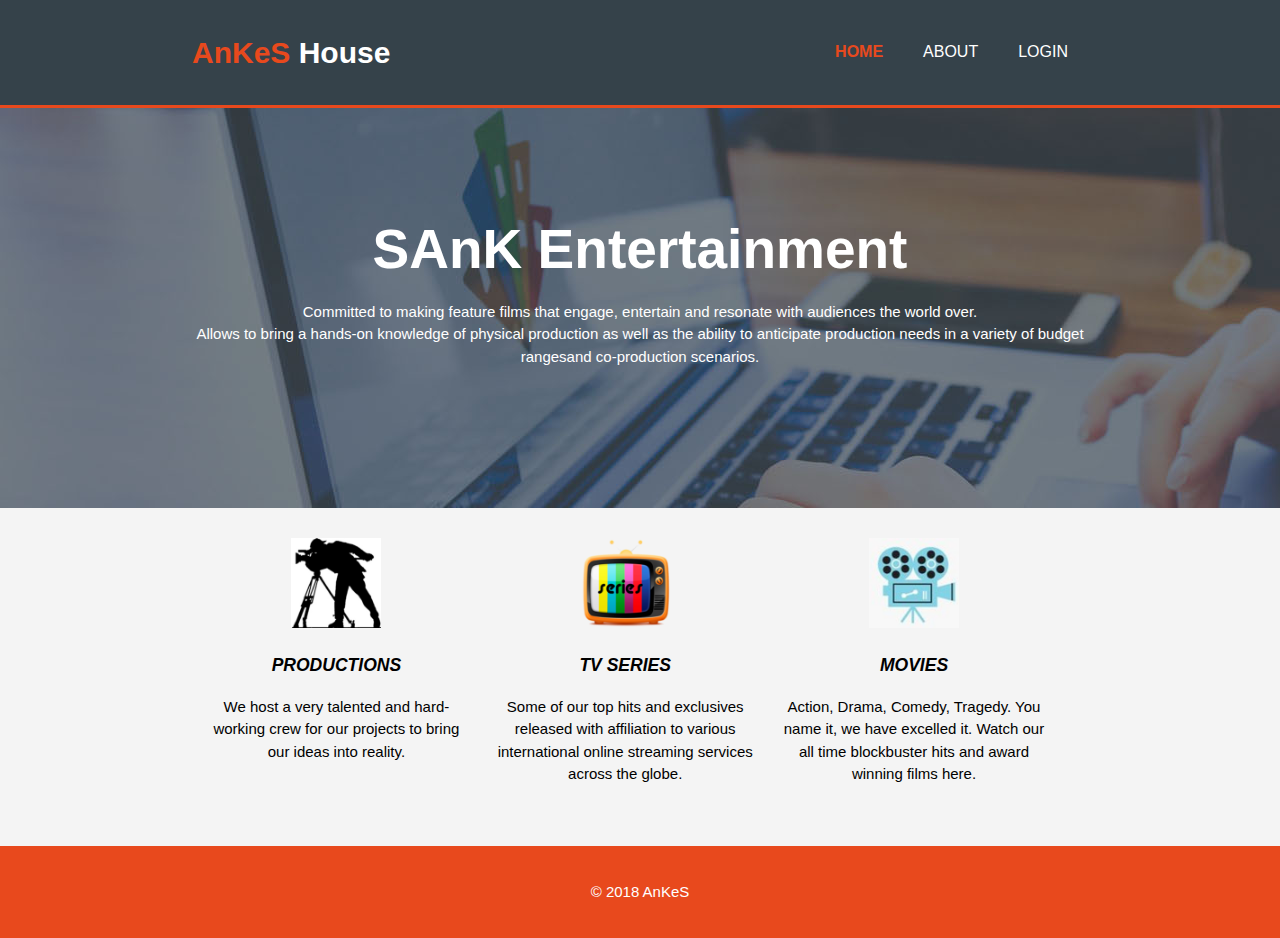
<file: index.html>
<!DOCTYPE html>
<html>
  <head>
    <meta charset="utf-8">
    <title>AnKeS House | Welcome</title>
    <link rel="stylesheet" type="text/css" href="./css/style.css">
  </head>
  <body>
    <header>
      <div class="container">
        <div id="branding">
          <h1><span class="highlight">AnKeS</span> House</h1>
        </div>
        <nav>
          <ul>
            <li class="current"><a href="index.html">Home</a></li>
            <li><a href="about.html">About</a></li>
            <li><a href="login.php">Login</a></li>
          </ul>
        </nav>
      </div>
    </header>

    <section id="showcase" style="background:url('./images/showcase.jpg') no-repeat 0 -400px;">
      <div class="container">
        <h1>SAnK Entertainment</h1>
        <article>Committed to making feature films that engage, entertain and resonate with audiences the world over.<br>
        Allows to bring a hands-on knowledge of physical production as well as the ability to anticipate production needs in a variety of budget rangesand co-production scenarios.</article>
      </div>
    </section>

    <section id="boxes">
      <div class="container">
        <div class="box">
          <a style="color:inherit; text-decoration:none;" href="./login.php"><img src="./images/productions.png">
          <h3><em>PRODUCTIONS</em></h3>
          <summary>We host a very talented and hard-working crew for our projects to bring our ideas into reality.</summary>
        </div>
        <div class="box">
          <a style="color:inherit; text-decoration:none;" href="./tvseries.php"><img src="./images/tv_series.png">
          <h3><em>TV SERIES</em></h3></a>
          <summary>Some of our top hits and exclusives released with affiliation to various international online streaming services across the globe.</summary>
        </div>
        <div class="box">
          <a style="color:inherit; text-decoration:none;" href="./movie.php"><img src="./images/movies.png">
          <h3><em>MOVIES</em></h3></a>
          <summary>Action, Drama, Comedy, Tragedy. You name it, we have excelled it. Watch our all time blockbuster hits and award winning films here.</summary>
        </div>
      </div>
    </section>

    <footer>
      <p>&copy; 2018 AnKeS</p>
    </footer>
  </body>
</html>
</file>
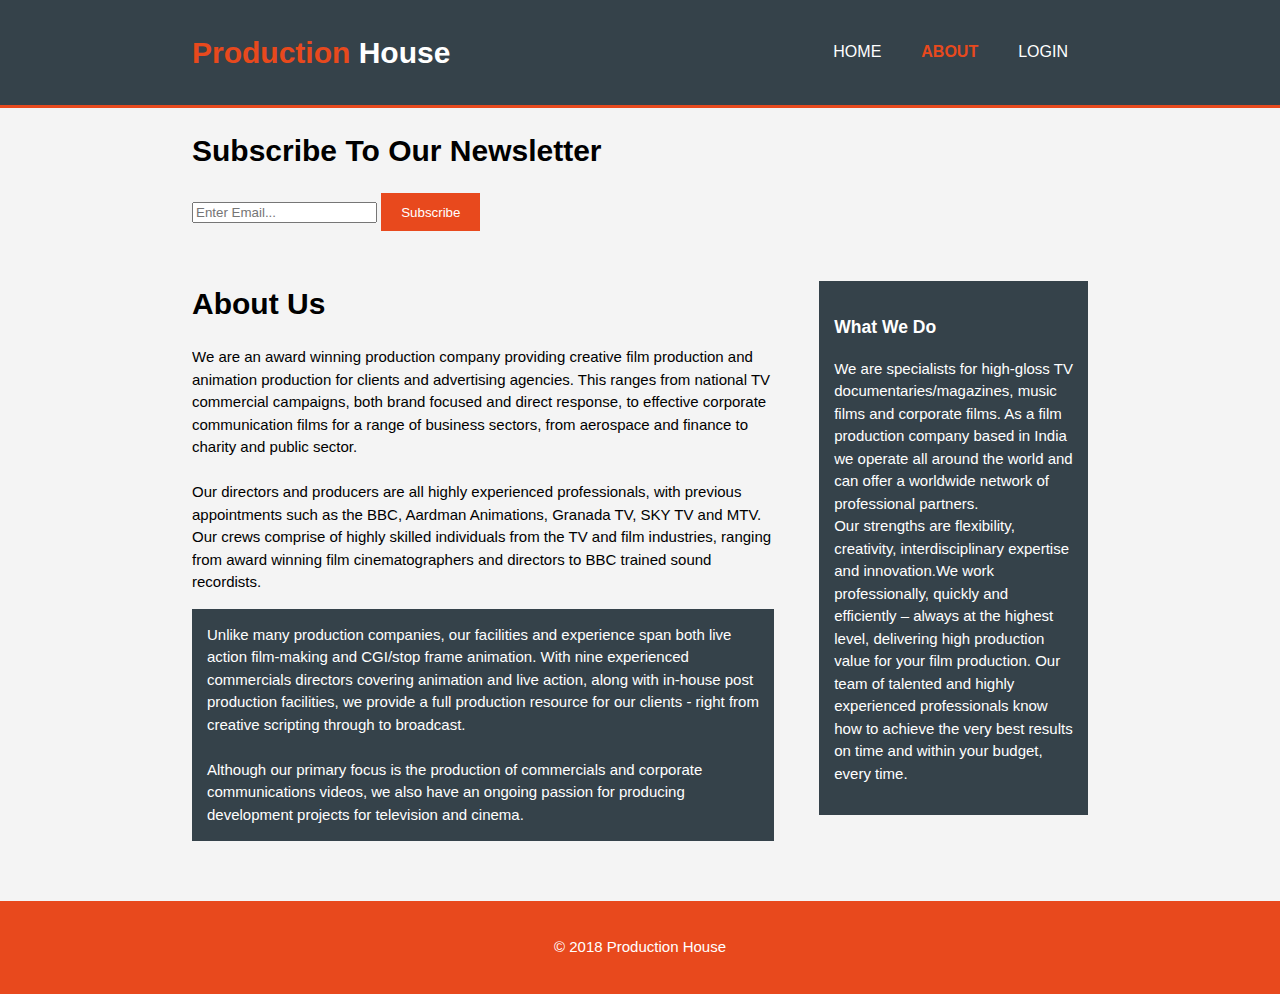
<file: about.html>
<!DOCTYPE html>
<html>
  <head>
    <meta charset="utf-8">
    <meta name="viewport" content="width=device-width">
    <meta name="description" content="Affordable and professional web design">
    <meta name="keywords" content="web design, affordable web design, professional web design">
    <meta name="author" content="Brad Traversy">
    <title>Production House | Welcome</title>
    <link rel="stylesheet" href="./css/style.css">
  </head>
  <body>
    <header>
      <div class="container">
        <div id="branding">
          <h1><span class="highlight">Production</span> House</h1>
        </div>
        <nav>
          <ul>
            <li><a href="index.html">Home</a></li>
            <li class="current"><a href="about.html">About</a></li>
            <li><a href="login.html">Login</a></li>
          </ul>
        </nav>
      </div>
    </header>

    <section id="newsletter">
      <div class="container">
        <h1>Subscribe To Our Newsletter</h1>
        <form>
          <input type="email" placeholder="Enter Email...">
          <button type="submit" class="button_1">Subscribe</button>
        </form>
      </div>
    </section>

    <section id="main">
      <div class="container">
        <article id="main-col">
          <h1 class="page-title">About Us</h1>
          <p>
            We are an award winning production company providing creative film production and animation production for clients and advertising agencies. This ranges from national TV commercial campaigns, both brand focused and direct response, to effective corporate communication films for a range of business sectors, from aerospace and finance to charity and public sector.<br><br> Our directors and producers are all highly experienced professionals, with previous appointments such as the BBC, Aardman Animations, Granada TV, SKY TV and MTV. Our crews comprise of highly skilled individuals from the TV and film industries, ranging from award winning film cinematographers and directors to BBC trained sound recordists.
          </p>
          <p class="dark">
            Unlike many production companies, our facilities and experience span both live action film-making and CGI/stop frame animation. With nine experienced commercials directors covering animation and live action, along with in-house post production facilities, we provide a full production resource for our clients - right from creative scripting through to broadcast.<br><br> Although our primary focus is the production of commercials and corporate communications videos, we also have an ongoing passion for producing development projects for television and cinema.
          </p>
        </article>

        <aside id="sidebar">
          <div class="dark">
            <h3>What We Do</h3>
            <p>We are specialists for high-gloss TV documentaries/magazines, music films and corporate films. As a film production company based in India we operate all around the world and can offer a worldwide network of professional partners.<br> Our strengths are flexibility, creativity, interdisciplinary expertise and innovation.We work professionally, quickly and efficiently – always at the highest level, delivering high production value for your film production. Our team of talented and highly experienced professionals know how to achieve the very best results on time and within your budget, every time.</p>
          </div>
        </aside>
      </div>
    </section>

    <footer>
      <p>&copy; 2018 Production House</p>
    </footer>
  </body>
</html>
</file>
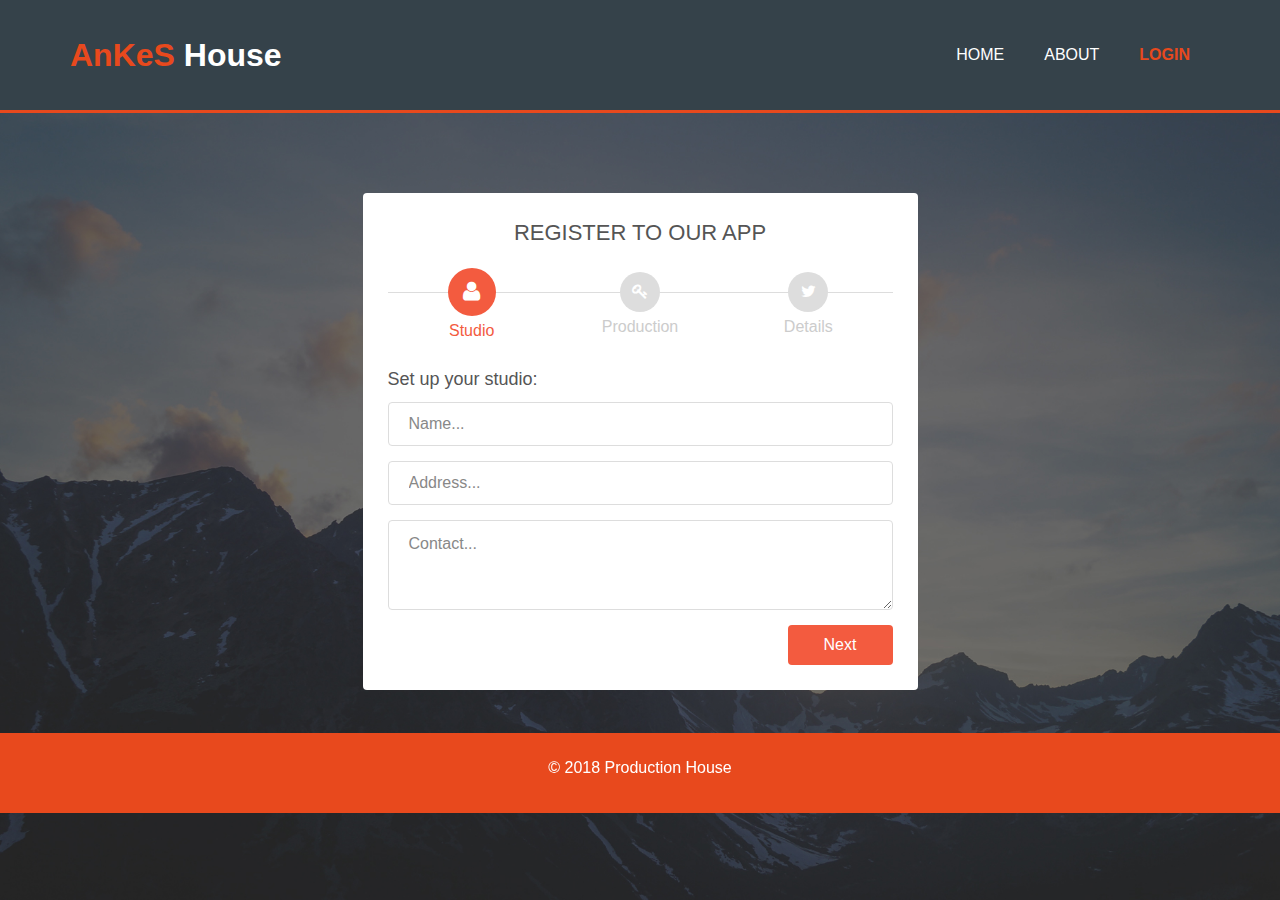
<file: productions.html>
<!DOCTYPE html>
<html>
  <head>
    <meta charset="utf-8">
    <meta name="viewport" content="width=device-width, initial-scale=1">
    <meta name="description" content="Affordable and professional web design">
	  <meta name="keywords" content="web design, affordable web design, professional web design">
  	<meta name="author" content="Brad Traversy">
    <title>AnKeS House | Productions</title>
    <link rel="stylesheet" href="./css/style.css">
    <link rel="stylesheet" href="assets/bootstrap/css/bootstrap.min.css">
    <link rel="stylesheet" href="assets/font-awesome/css/font-awesome.min.css">
    <link rel="stylesheet" href="./css/form-elements.css">
    <link rel="stylesheet" href="./css/productions.css">
  </head>

  <body>
    <header>
      <div class="container">
        <div id="branding">
          <h1><span class="highlight">AnKeS</span> House</h1>
        </div>
        <nav>
          <ul>
            <li><a href="index.html">Home</a></li>
            <li><a href="about.html">About</a></li>
            <li class="current"><a href="login.php">Login</a></li>
          </ul>
        </nav>
      </div>
    </header>

    <div class="top-content">
      <div class="container">
          
        <div class="row">
          <div class="col-sm-10 col-sm-offset-1 col-md-8 col-md-offset-2 col-lg-6 col-lg-offset-3 form-box">
            <form role="form" action="" method="post" class="f1">

              <h3>Register To Our App</h3>
              <div class="f1-steps">
                <div class="f1-progress">
                </div>
                <div class="f1-step active">
                  <div class="f1-step-icon"><i class="fa fa-user"></i></div>
                  <p>Studio</p>
                </div>
                <div class="f1-step">
                  <div class="f1-step-icon"><i class="fa fa-key"></i></div>
                  <p>Production</p>
                </div>
                  <div class="f1-step">
                  <div class="f1-step-icon"><i class="fa fa-twitter"></i></div>
                  <p>Details</p>
                </div>
              </div>
              
              <fieldset>
                <h4>Set up your studio:</h4>
                <div class="form-group">
                  <label class="sr-only" for="f1-first-name">Name</label>
                  <input type="text" name="f1-first-name" placeholder="Name..." class="f1-first-name form-control" id="f1-first-name">
                </div>
                <div class="form-group">
                  <label class="sr-only" for="f1-address">Address</label>
                  <input type="text" name="f1-address" placeholder="Address..." class="f1-last-name form-control" id="f1-last-name">
                </div>
                <div class="form-group">
                  <label class="sr-only" for="f1-contact">Contact</label>
                  <textarea name="f1-contact" placeholder="Contact..." class="f1-about-yourself form-control" id="f1-about-yourself"></textarea>
                </div>
                <div class="f1-buttons">
                    <button type="button" class="btn btn-next">Next</button>
                </div>
              </fieldset>

              <fieldset>
                <h4>Tell us your production details:</h4>
                <div class="form-group">
                  <label class="sr-only" for="f1-email">Budget</label>
                  <input type="text" name="f1-email" placeholder="Budget" class="f1-email form-control" id="f1-email">
                </div>
                <div class="form-group">
                  <label class="sr-only" for="f1-password">Release Date</label>
                  <input type="password" name="f1-password" placeholder="Release Date..." class="f1-password form-control" id="f1-password">
                </div>
                <div class="form-group">
                  <label class="sr-only" for="f1-repeat-password">Rating</label>
                  <input type="password" name="f1-repeat-password" placeholder="Rating..." class="f1-repeat-password form-control" id="f1-repeat-password">
                </div>
                <div class="form-group">
                  <label class="sr-only" for="f1-repeat-password">Review</label>
                  <input type="password" name="f1-repeat-password" placeholder="Review..." class="f1-repeat-password form-control" id="f1-repeat-password">
                </div>
                <div class="form-group">
                  <label class="sr-only" for="f1-repeat-password">Synopsis</label>
                  <input type="password" name="f1-repeat-password" placeholder="Synopsis..." class="f1-repeat-password form-control" id="f1-repeat-password">
                </div>
                <div class="f1-buttons">
                  <button type="button" class="btn btn-previous">Previous</button>
                  <button type="button" class="btn btn-next">Next</button>
                </div>
              </fieldset>

              <fieldset>
                <h4>Social media profiles:</h4>
                <div class="form-group">
                  <label class="sr-only" for="f1-facebook">Facebook</label>
                  <input type="text" name="f1-facebook" placeholder="Facebook..." class="f1-facebook form-control" id="f1-facebook">
                </div>
                <div class="form-group">
                  <label class="sr-only" for="f1-twitter">Twitter</label>
                  <input type="text" name="f1-twitter" placeholder="Twitter..." class="f1-twitter form-control" id="f1-twitter">
                </div>
                <div class="form-group">
                  <label class="sr-only" for="f1-google-plus">Google plus</label>
                  <input type="text" name="f1-google-plus" placeholder="Google plus..." class="f1-google-plus form-control" id="f1-google-plus">
                </div>
                <div class="f1-buttons">
                  <button type="button" class="btn btn-previous">Previous</button>
                  <button type="submit" class="btn btn-submit">Submit</button>
                </div>
              </fieldset>
            </form>
          </div>
        </div>
      </div>
    </div>

    <footer>
      <p>&copy; 2018 Production House</p>
    </footer>

    <script src="assets/js/jquery-1.11.1.min.js"></script>
    <script src="assets/bootstrap/js/bootstrap.min.js"></script>
    <script src="assets/js/jquery.backstretch.min.js"></script>
    <script src="assets/js/retina-1.1.0.min.js"></script>
    <script src="assets/js/scripts.js"></script>
        
  </body>
</html>
</file>
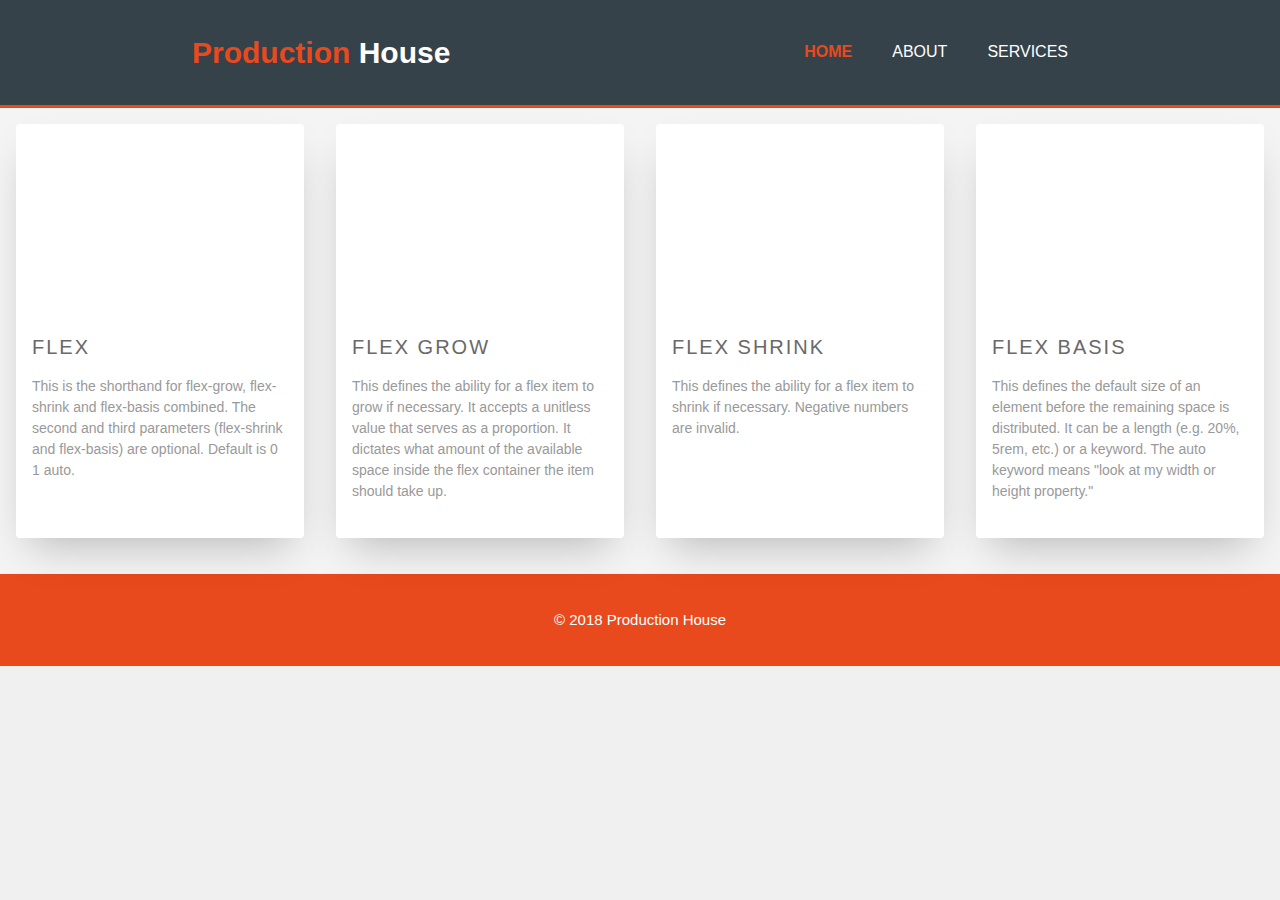
<file: special_events.html>
<!DOCTYPE html>
<html>
  <head>
    <meta charset="utf-8">
    <title>Production House | Welcome</title>
    <link rel="stylesheet" href="./css/style.css">
    <link rel="stylesheet" href="./css/special_events.css">
  </head>
  <body>
    <header>
      <div class="container">
        <div id="branding">
          <h1><span class="highlight">Production</span> House</h1>
        </div>
        <nav>
          <ul>
            <li class="current"><a href="index.html">Home</a></li>
            <li><a href="about.html">About</a></li>
            <li><a href="services.html">Services</a></li>
          </ul>
        </nav>
      </div>
    </header>

    <section>
        <ul class="cards">
            <li class="cards__item">
                <div class="card">
                <div class="card__image card__image--fence"></div>
                <div class="card__content">
                    <div class="card__title">Flex</div>
                    <p class="card__text">This is the shorthand for flex-grow, flex-shrink and flex-basis combined. The second and third parameters (flex-shrink and flex-basis) are optional. Default is 0 1 auto. </p>
                    
                </div>
                </div>
            </li>
            <li class="cards__item">
                <div class="card">
                <div class="card__image card__image--river"></div>
                <div class="card__content">
                    <div class="card__title">Flex Grow</div>
                    <p class="card__text">This defines the ability for a flex item to grow if necessary. It accepts a unitless value that serves as a proportion. It dictates what amount of the available space inside the flex container the item should take up.</p>
                    
                </div>
                </div>
            </li>
            <li class="cards__item">
                <div class="card">
                <div class="card__image card__image--record"></div>
                <div class="card__content">
                    <div class="card__title">Flex Shrink</div>
                    <p class="card__text">This defines the ability for a flex item to shrink if necessary. Negative numbers are invalid.</p>
                    
                </div>
                </div>
            </li>
            <li class="cards__item">
                <div class="card">
                <div class="card__image card__image--flowers"></div>
                <div class="card__content">
                    <div class="card__title">Flex Basis</div>
                    <p class="card__text">This defines the default size of an element before the remaining space is distributed. It can be a length (e.g. 20%, 5rem, etc.) or a keyword. The auto keyword means "look at my width or height property."</p>
                    
                </div>
                </div>
            </li>
        </ul>
    </section>

    <footer>
      <p>&copy; 2018 Production House</p>
    </footer>
  </body>
</html>
</file>
<file: css/style.css>
body{
  font: 15px/1.5 Arial, Helvetica,sans-serif;
  padding:0;
  margin:0;
  background-color:#f4f4f4;
}

.container{
  width:70%;
  margin:auto;
  overflow:hidden;
  padding-bottom: 30px;
}

ul{
  margin:0;
  padding:0;
}

.button_1{
  height:38px;
  background:#e8491d;
  border:0;
  padding-left: 20px;
  padding-right:20px;
  color:#ffffff;
}

.dark{
  padding:15px;
  background:#35424a;
  color:#ffffff;
  margin-top:10px;
  margin-bottom:10px;
}

header{
  background:#35424a;
  color:#ffffff;
  padding-top:30px;
  min-height:60px;
  border-bottom:#e8491d 3px solid;
}

header a{
  color:#ffffff;
  text-decoration:none;
  text-transform: uppercase;
  font-size:16px;
}

header li{
  float:left;
  display:inline;
  text-decoration:none;
  padding: 0 20px 0 20px;
}

header #branding{
  float:left;
}

header #branding h1{
  margin:0;
}

header nav{
  float:right;
  margin-top:10px;
}

header h1{
  font-size: 2em;
  font-weight: bold;
}

header .highlight, header .current a{
  color:#e8491d;
  font-weight:bold;
}

header a:hover{
  color:#cccccc;
  font-weight:bold;
}

#showcase{
  min-height:400px;
  background:url('../images/showcase.jpg') no-repeat 0 -400px;
  text-align:center;
  color:#ffffff;
}

#showcase h1{
  margin-top:100px;
  font-size:55px;
  margin-bottom:10px;
}

#showcase p{
  font-size:20px;
}

#boxes{
  margin-top:20px;
}

#boxes .box{
  float:left;
  text-align: center;
  width:30%;
  padding:10px;
}

#boxes .box img{
  width:90px;
}

aside#sidebar{
  float:right;
  width:30%;
  margin-top:10px;
}

aside#sidebar .quote input, aside#sidebar .quote textarea{
  width:90%;
  padding:5px;
  text-align: center;
}

article#main-col{
  float:left;
  width:65%;
}

ul#services li{
  list-style: none;
  padding:20px;
  border: #cccccc solid 1px;
  margin-bottom:5px;
  background:#e6e6e6;
}

footer{
  padding:20px;
  margin-top:20px;
  color:#ffffff;
  background-color:#e8491d;
  text-align: center;
}

@media(max-width: 768px){
  header #branding,
  header nav,
  header nav li,
  #newsletter h1,
  #newsletter form,
  #boxes .box,
  article#main-col,
  aside#sidebar{
    float:none;
    text-align:center;
    width:100%;
  }

  header{
    padding-bottom:20px;
  }

  #showcase h1{
    margin-top:40px;
  }
}
</file>
<file: css/form-elements.css>
input[type="text"], 
input[type="password"], 
textarea, 
textarea.form-control {
	height: 44px;
    margin: 0;
    padding: 0 20px;
    vertical-align: middle;
    background: #fff;
    border: 1px solid #ddd;
    font-family: 'Roboto', sans-serif;
    font-size: 16px;
    font-weight: 300;
    line-height: 44px;
    color: #888;
    -moz-border-radius: 4px; -webkit-border-radius: 4px; border-radius: 4px;
    -moz-box-shadow: none; -webkit-box-shadow: none; box-shadow: none;
    -o-transition: all .3s; -moz-transition: all .3s; -webkit-transition: all .3s; -ms-transition: all .3s; transition: all .3s;
}

textarea, 
textarea.form-control {
	height: 90px;
	padding-top: 8px;
	padding-bottom: 8px;
	line-height: 30px;
}

input[type="text"]:focus, 
input[type="password"]:focus, 
textarea:focus, 
textarea.form-control:focus {
	outline: 0;
	background: #fff;
    border: 1px solid #ccc;
    -moz-box-shadow: none; -webkit-box-shadow: none; box-shadow: none;
}

input[type="text"]:-moz-placeholder, input[type="password"]:-moz-placeholder, 
textarea:-moz-placeholder, textarea.form-control:-moz-placeholder { color: #888; }

input[type="text"]:-ms-input-placeholder, input[type="password"]:-ms-input-placeholder, 
textarea:-ms-input-placeholder, textarea.form-control:-ms-input-placeholder { color: #888; }

input[type="text"]::-webkit-input-placeholder, input[type="password"]::-webkit-input-placeholder, 
textarea::-webkit-input-placeholder, textarea.form-control::-webkit-input-placeholder { color: #888; }

label { font-weight: 300; }


button.btn {
	min-width: 105px;
	height: 40px;
    margin: 0;
    padding: 0 20px;
    vertical-align: middle;
    border: 0;
    font-family: 'Roboto', sans-serif;
    font-size: 16px;
    font-weight: 300;
    line-height: 40px;
    color: #fff;
    -moz-border-radius: 4px; -webkit-border-radius: 4px; border-radius: 4px;
    text-shadow: none;
    -moz-box-shadow: none; -webkit-box-shadow: none; box-shadow: none;
    -o-transition: all .3s; -moz-transition: all .3s; -webkit-transition: all .3s; -ms-transition: all .3s; transition: all .3s;
}

button.btn:hover { opacity: 0.6; color: #fff; }
button.btn:active { outline: 0; opacity: 0.6; color: #fff; -moz-box-shadow: none; -webkit-box-shadow: none; box-shadow: none; }
button.btn:focus,
button.btn:active:focus,
button.btn.active:focus { outline: 0; opacity: 0.6; color: #fff; }

button.btn.btn-next,
button.btn.btn-next:focus,
button.btn.btn-next:active:focus, button.btn.btn-next.active:focus { background: #f35b3f; }

button.btn.btn-submit,
button.btn.btn-submit:focus,
button.btn.btn-submit:active:focus, button.btn.btn-submit.active:focus { background: #f35b3f; }

button.btn.btn-previous,
button.btn.btn-previous:focus,
button.btn.btn-previous:active:focus, button.btn.btn-previous.active:focus { background: #bbb; }
</file>
<file: css/productions.css>
body {
    font-family: 'Roboto', sans-serif;
    font-size: 16px;
    font-weight: 300;
    color: #888;
    line-height: 30px;
    text-align: center;
}

strong { font-weight: 500; }

a, a:hover, a:focus {
	color: #f35b3f;
	text-decoration: none;
    -o-transition: all .3s; -moz-transition: all .3s; -webkit-transition: all .3s; -ms-transition: all .3s; transition: all .3s;
}

h1, h2 {
	margin-top: 10px;
	font-size: 38px;
    line-height: 50px;
}

h3 {
	font-size: 22px;
    font-weight: 300;
    color: #555;
    line-height: 30px;
}

h4 {
	font-size: 18px;
    font-weight: 300;
    color: #555;
    line-height: 26px;
}

img { max-width: 100%; }

::-moz-selection { background: #f35b3f; color: #fff; text-shadow: none; }
::selection { background: #f35b3f; color: #fff; text-shadow: none; }


/***** Top content *****/

.top-content { padding: 40px 0 40px 0; height: 600px;}

.top-content .text { color: #fff; }
.top-content .text h1 { color: #fff; }
.top-content .description { margin: 20px 0 10px 0; }
.top-content .description p { opacity: 0.8; }
.top-content .description a { color: #fff; }
.top-content .description a:hover, 
.top-content .description a:focus { border-bottom: 1px dotted #fff; }

.form-box { padding-top: 40px; }

.f1 {
	padding: 25px; background: #fff;
	-moz-border-radius: 4px; -webkit-border-radius: 4px; border-radius: 4px;
}
.f1 h3 { margin-top: 0; margin-bottom: 5px; text-transform: uppercase; }

.f1-steps { overflow: hidden; position: relative; margin-top: 20px; }

.f1-progress { position: absolute; top: 24px; left: 0; width: 100%; height: 1px; background: #ddd; }
.f1-progress-line { position: absolute; top: 0; left: 0; height: 1px; background: #f35b3f; }

.f1-step { position: relative; float: left; width: 33.333333%; padding: 0 5px; }

.f1-step-icon {
	display: inline-block; width: 40px; height: 40px; margin-top: 4px; background: #ddd;
	font-size: 16px; color: #fff; line-height: 40px;
	-moz-border-radius: 50%; -webkit-border-radius: 50%; border-radius: 50%;
}
.f1-step.activated .f1-step-icon {
	background: #fff; border: 1px solid #f35b3f; color: #f35b3f; line-height: 38px;
}
.f1-step.active .f1-step-icon {
	width: 48px; height: 48px; margin-top: 0; background: #f35b3f; font-size: 22px; line-height: 48px;
}

.f1-step p { color: #ccc; }
.f1-step.activated p { color: #f35b3f; }
.f1-step.active p { color: #f35b3f; }

.f1 fieldset { display: none; text-align: left; }

.f1-buttons { text-align: right; }

.f1 .input-error { border-color: #f35b3f; }
</file>
<file: css/special_events.css>
*,
*::before,
*::after {
  box-sizing: border-box;
}
html {
  background-color: #f0f0f0;
}
body {
  color: #999999;
  font-family: 'Roboto', 'Helvetica Neue', Helvetica, Arial, sans-serif;
  font-style: normal;
  font-weight: 400;
  letter-spacing: 0;
  text-rendering: optimizeLegibility;
  -webkit-font-smoothing: antialiased;
  -moz-osx-font-smoothing: grayscale;
  -moz-font-feature-settings: "liga" on;
}

header{
    padding-top: 30px;
    min-height: 100px;
}

img {
  height: auto;
  max-width: 100%;
  vertical-align: middle;
}
.btn {
  background-color: white;
  border: 1px solid #cccccc;
  color: #696969;
  padding: 0.5rem;
  text-transform: lowercase;
}
.btn--block {
  display: block;
  width: 100%;
}
.cards {
  display: flex;
  flex-wrap: wrap;
  list-style: none;
  margin: 0;
  padding: 0;
}
.cards__item {
  display: flex;
  padding: 1rem;
}
@media (min-width: 40rem) {
  .cards__item {
    width: 50%;
  }
}
@media (min-width: 56rem) {
  .cards__item {
    width: 25%;
  }
}
.card {
  background-color: white;
  border-radius: 0.25rem;
  box-shadow: 0 20px 40px -14px rgba(0, 0, 0, 0.25);
  display: flex;
  flex-direction: column;
  overflow: hidden;
}
.card:hover .card__image {
  -webkit-filter: contrast(100%);
          filter: contrast(100%);
}
.card__content {
  display: flex;
  flex: 1 1 auto;
  flex-direction: column;
  padding: 1rem;
}
.card__image {
  background-position: center center;
  background-repeat: no-repeat;
  background-size: cover;
  border-top-left-radius: 0.25rem;
  border-top-right-radius: 0.25rem;
  -webkit-filter: contrast(70%);
          filter: contrast(70%);
  overflow: hidden;
  position: relative;
  transition: -webkit-filter 0.5s cubic-bezier(0.43, 0.41, 0.22, 0.91);
  transition: filter 0.5s cubic-bezier(0.43, 0.41, 0.22, 0.91);
  transition: filter 0.5s cubic-bezier(0.43, 0.41, 0.22, 0.91), -webkit-filter 0.5s cubic-bezier(0.43, 0.41, 0.22, 0.91);
}
.card__image::before {
  content: "";
  display: block;
  padding-top: 56.25%;
}
@media (min-width: 40rem) {
  .card__image::before {
    padding-top: 66.6%;
  }
}
.card__image--flowers {
  background-image: url(https://unsplash.it/800/600?image=82);
}
.card__image--river {
  background-image: url(https://unsplash.it/800/600?image=11);
}
.card__image--record {
  background-image: url(https://unsplash.it/800/600?image=39);
}
.card__image--fence {
  background-image: url(https://unsplash.it/800/600?image=59);
}
.card__title {
  color: #696969;
  font-size: 1.25rem;
  font-weight: 300;
  letter-spacing: 2px;
  text-transform: uppercase;
}
.card__text {
  flex: 1 1 auto;
  font-size: 0.875rem;
  line-height: 1.5;
  margin-bottom: 1.25rem;
}
</file>
